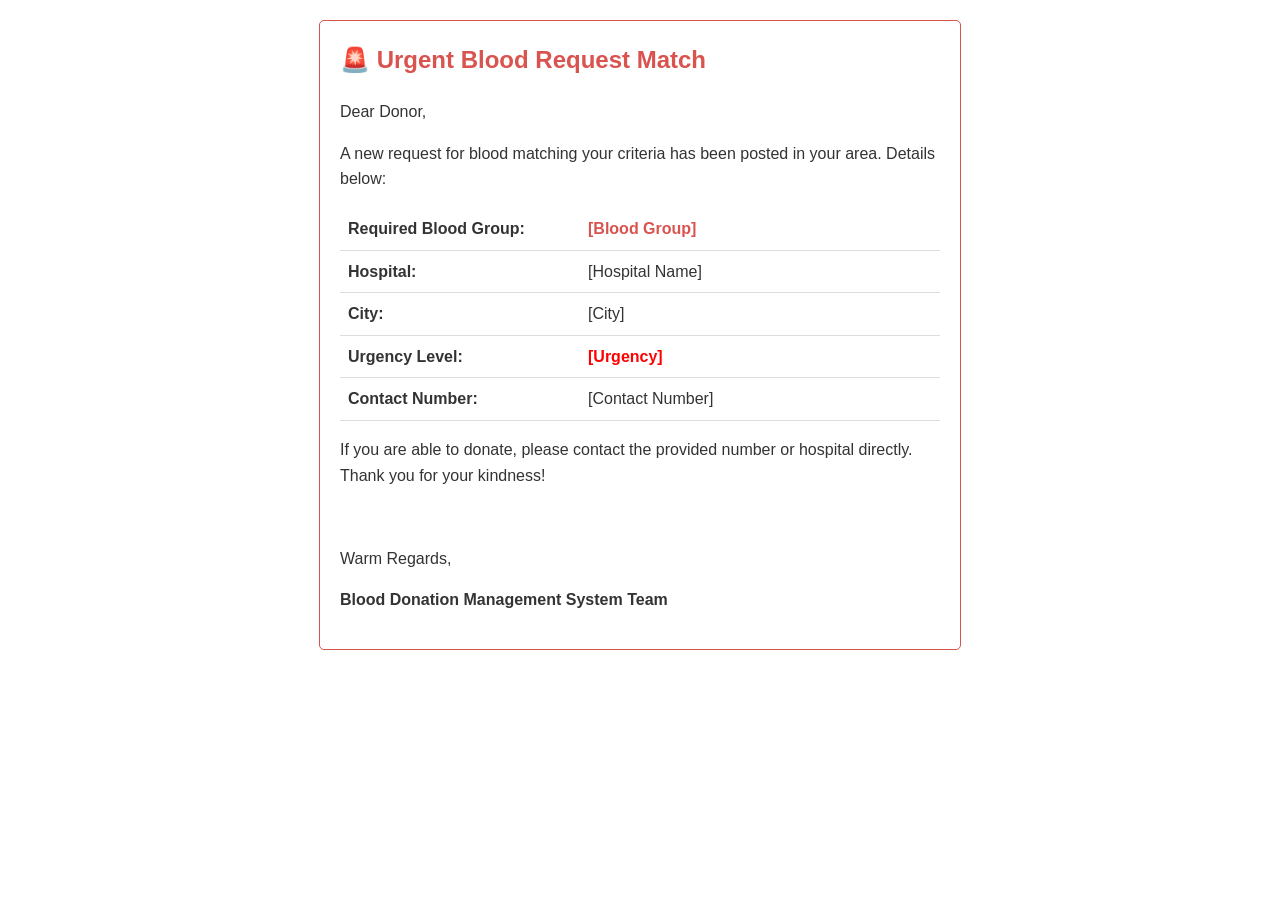
<file: src/main/resources/templates/blood-request-alert.html>
<!DOCTYPE html>
<html>
<head>
    <meta charset="UTF-8">
    <title>Urgent Blood Request Alert</title>
</head>
<body style="font-family: Arial, sans-serif; line-height: 1.6; color: #333; margin: 0; padding: 20px;">
    <div style="max-width: 600px; margin: 0 auto; padding: 20px; border: 1px solid #d9534f; border-radius: 5px;">
        <h2 style="color: #d9534f; margin-top: 0;">🚨 Urgent Blood Request Match</h2>
        <p>Dear Donor,</p>
        <p>A new request for blood matching your criteria has been posted in your area. Details below:</p>
        <table style="width: 100%; border-collapse: collapse; margin: 15px 0;">
            <tr>
                <td style="padding: 8px; border-bottom: 1px solid #ddd; font-weight: bold; width: 40%;">Required Blood Group:</td>
                <td style="padding: 8px; border-bottom: 1px solid #ddd; color: #d9534f; font-weight: bold;">[Blood Group]</td>
            </tr>
            <tr>
                <td style="padding: 8px; border-bottom: 1px solid #ddd; font-weight: bold;">Hospital:</td>
                <td style="padding: 8px; border-bottom: 1px solid #ddd;">[Hospital Name]</td>
            </tr>
            <tr>
                <td style="padding: 8px; border-bottom: 1px solid #ddd; font-weight: bold;">City:</td>
                <td style="padding: 8px; border-bottom: 1px solid #ddd;">[City]</td>
            </tr>
            <tr>
                <td style="padding: 8px; border-bottom: 1px solid #ddd; font-weight: bold;">Urgency Level:</td>
                <td style="padding: 8px; border-bottom: 1px solid #ddd; color: red; font-weight: bold;">[Urgency]</td>
            </tr>
            <tr>
                <td style="padding: 8px; border-bottom: 1px solid #ddd; font-weight: bold;">Contact Number:</td>
                <td style="padding: 8px; border-bottom: 1px solid #ddd;">[Contact Number]</td>
            </tr>
        </table>
        <p>If you are able to donate, please contact the provided number or hospital directly. Thank you for your kindness!</p>
        <br/>
        <p>Warm Regards,</p>
        <p><strong>Blood Donation Management System Team</strong></p>
    </div>
</body>
</html>
</file>
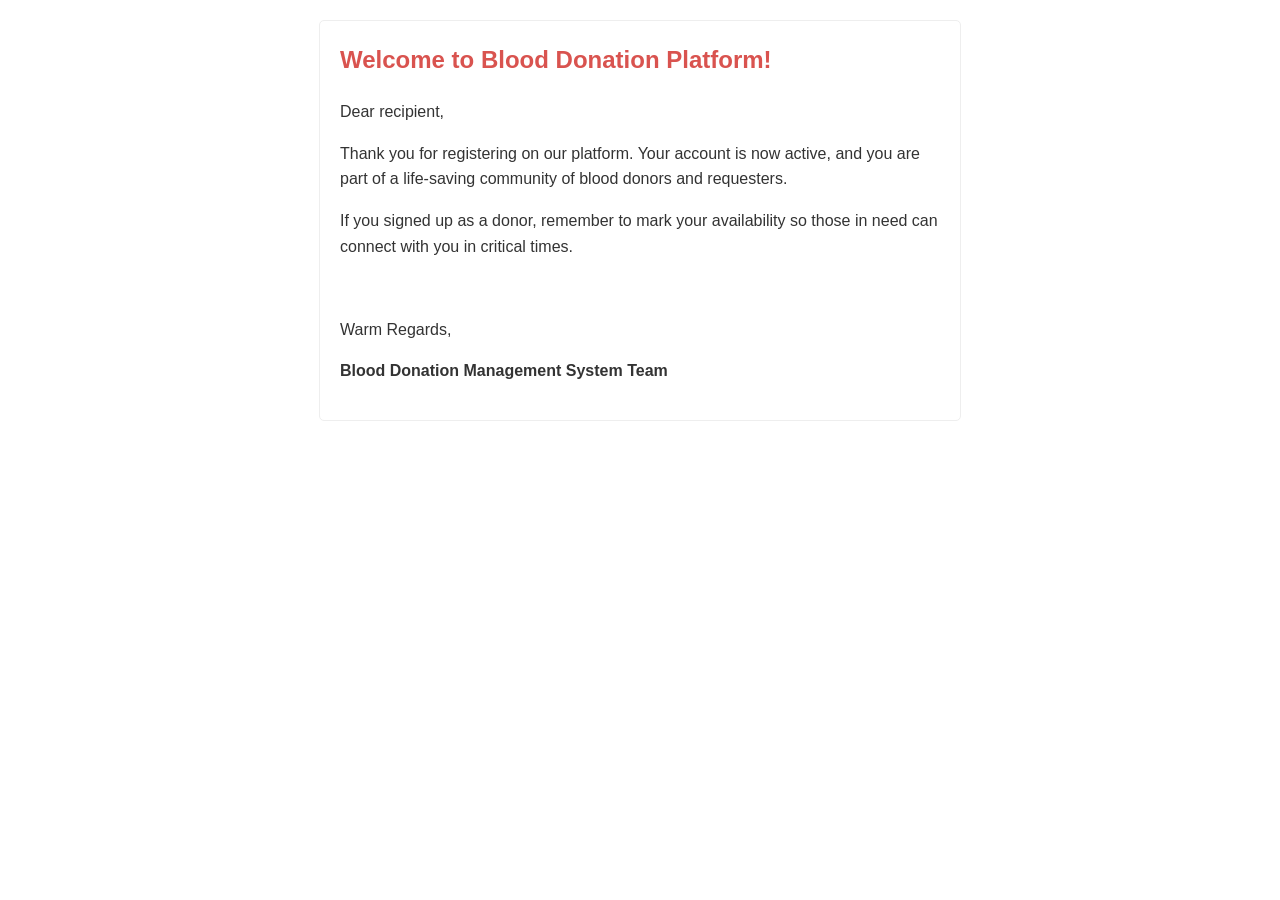
<file: src/main/resources/templates/welcome-email.html>
<!DOCTYPE html>
<html>
<head>
    <meta charset="UTF-8">
    <title>Welcome to Blood Donation Platform</title>
</head>
<body style="font-family: Arial, sans-serif; line-height: 1.6; color: #333; margin: 0; padding: 20px;">
    <div style="max-width: 600px; margin: 0 auto; padding: 20px; border: 1px solid #eee; border-radius: 5px;">
        <h2 style="color: #d9534f; margin-top: 0;">Welcome to Blood Donation Platform!</h2>
        <p>Dear recipient,</p>
        <p>Thank you for registering on our platform. Your account is now active, and you are part of a life-saving community of blood donors and requesters.</p>
        <p>If you signed up as a donor, remember to mark your availability so those in need can connect with you in critical times.</p>
        <br/>
        <p>Warm Regards,</p>
        <p><strong>Blood Donation Management System Team</strong></p>
    </div>
</body>
</html>
</file>
